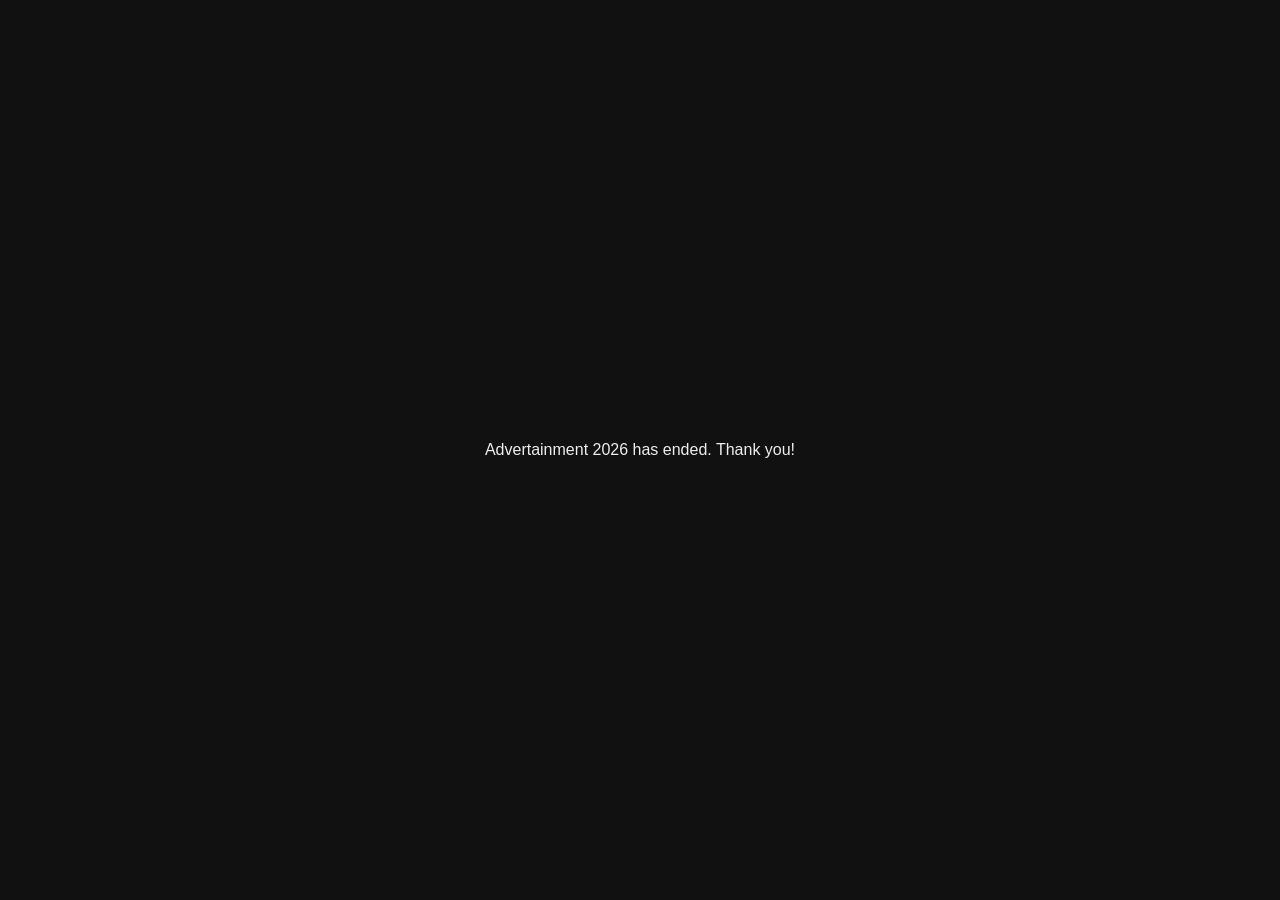
<file: index.html>
<!doctype html><meta charset="utf-8"><title>Advertainment</title><body style="font-family:sans-serif;display:grid;place-items:center;height:100vh;margin:0;background:#111;color:#eee"><p>Advertainment 2026 has ended. Thank you!</p></body>
</file>
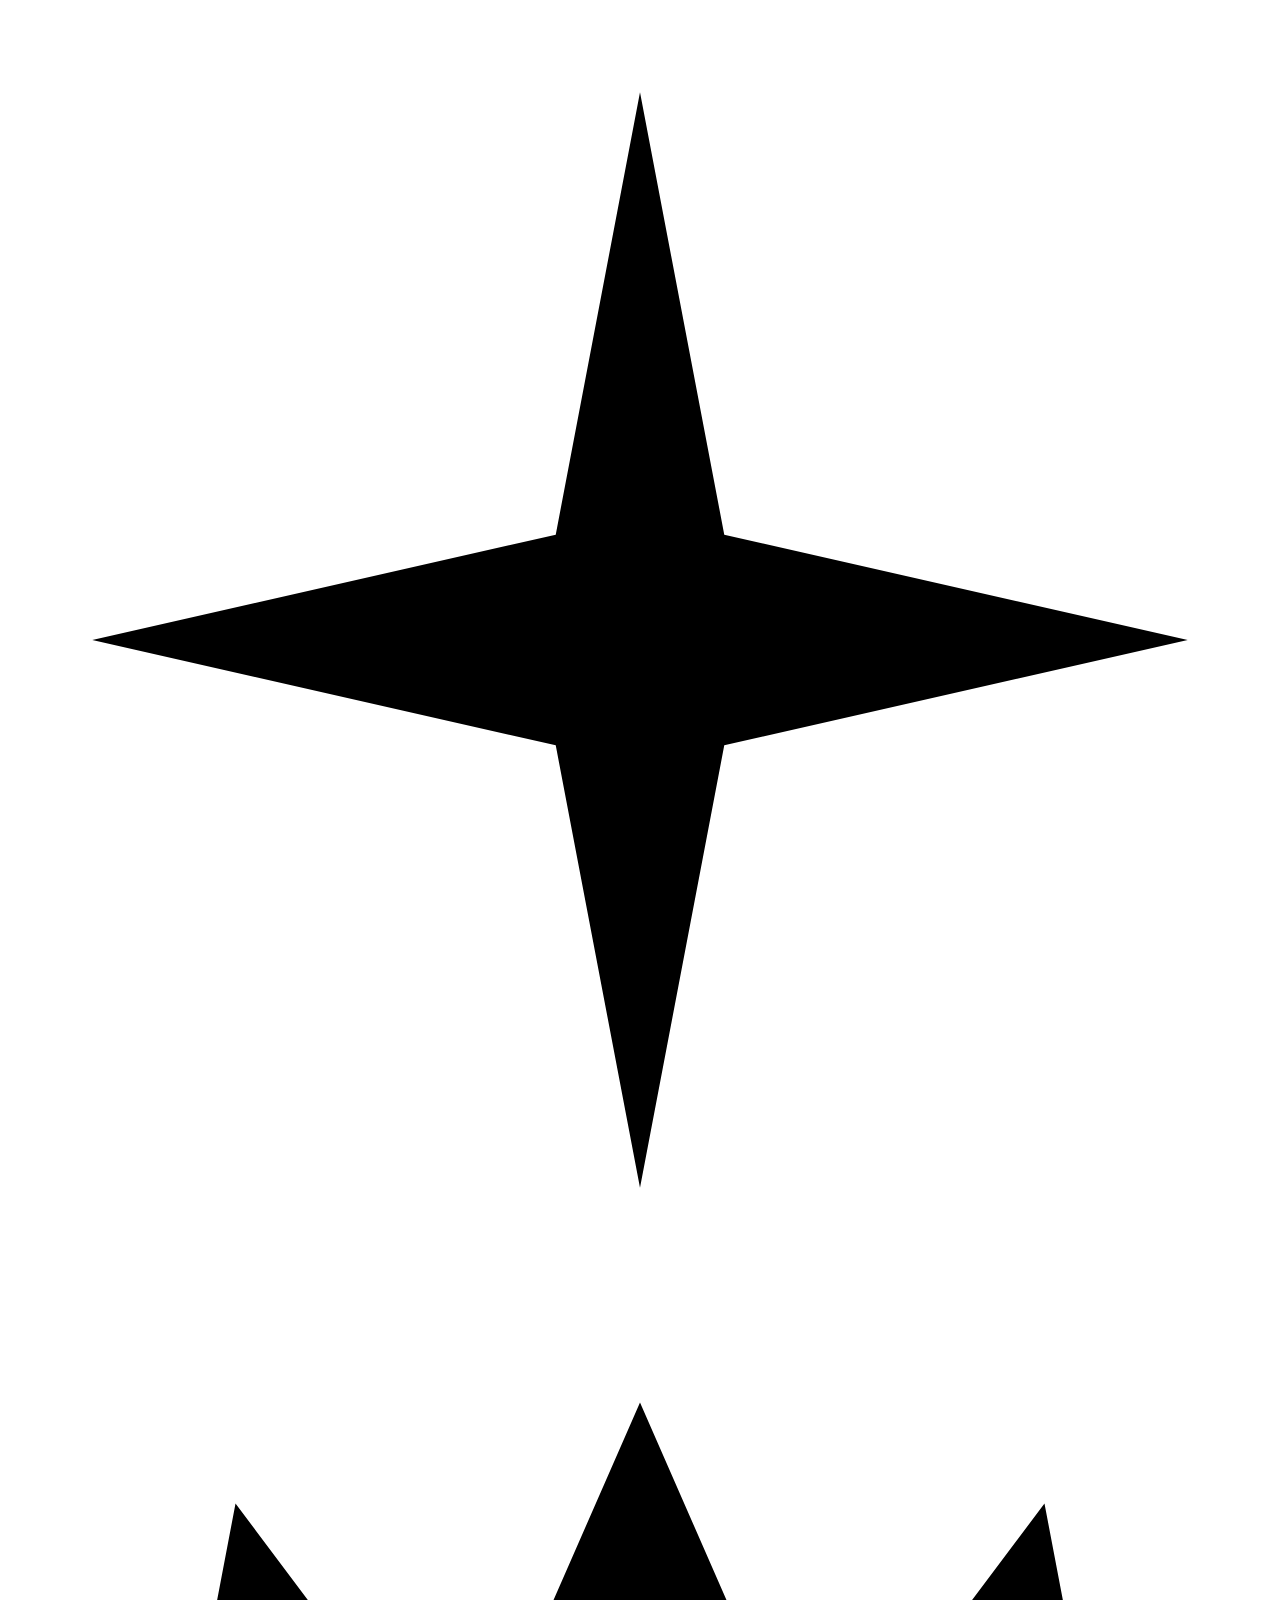
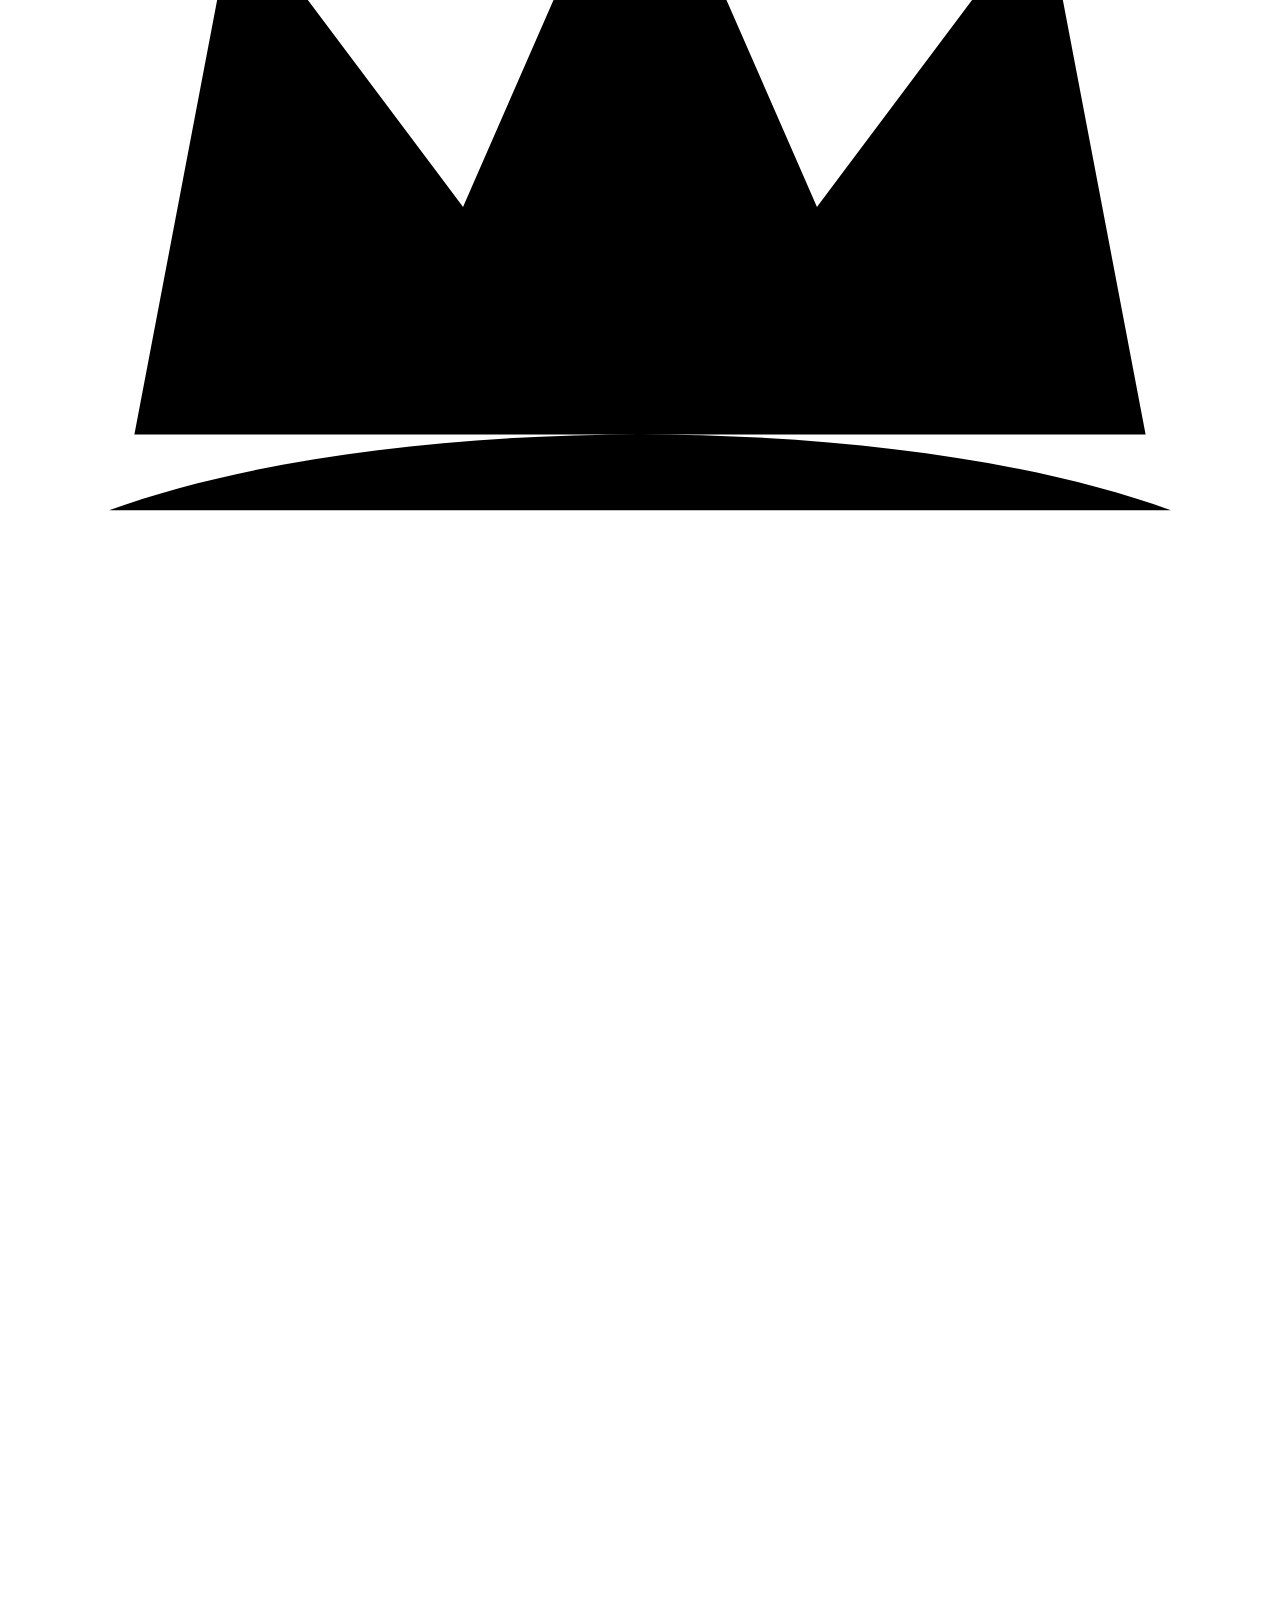
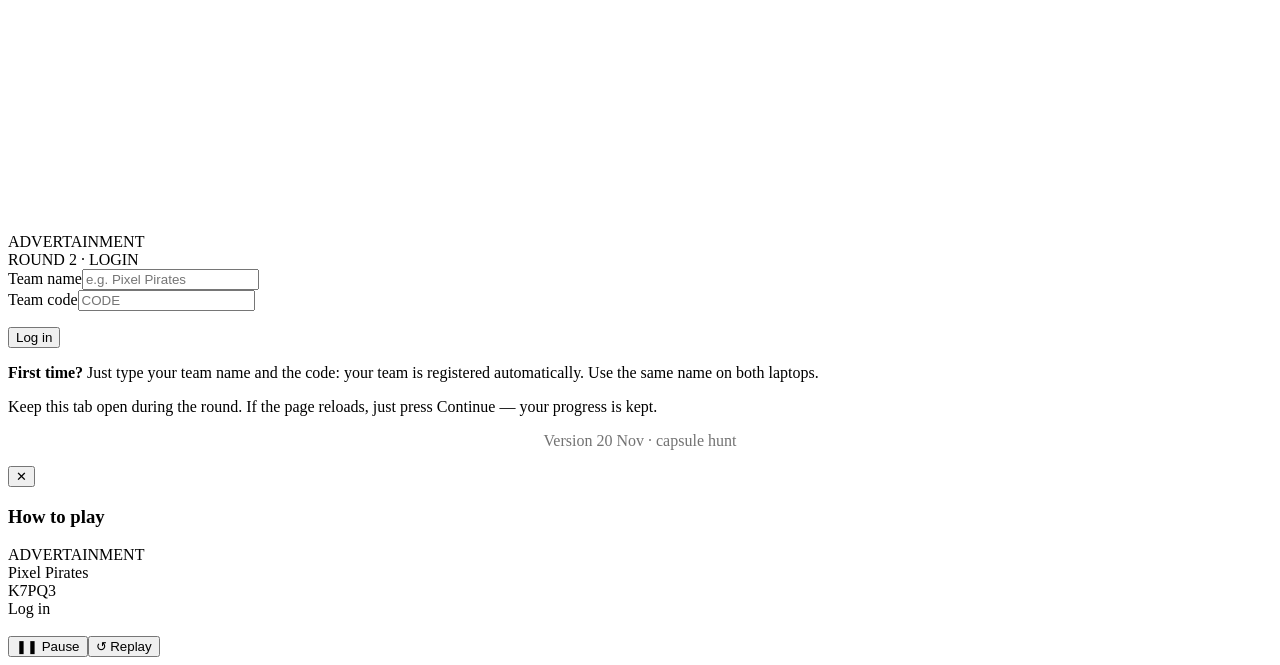
<file: advertainment/src/body.html>
<!doctype html><html lang="en"><head><meta charset="utf-8"><meta name="viewport" content="width=device-width,initial-scale=1,viewport-fit=cover"><title>Advertainment · Round 2</title>
<link rel="preconnect" href="https://fonts.googleapis.com"><link rel="preconnect" href="https://fonts.gstatic.com" crossorigin>
<link rel="stylesheet" href="https://fonts.googleapis.com/css2?family=Unbounded:wght@400;700;800;900&family=Familjen+Grotesk:wght@400;500;600;700&family=VT323&family=Poppins:ital,wght@0,400;0,600;0,800;1,400&family=Montserrat:ital,wght@0,400;0,700;0,800;1,400&family=Playfair+Display:ital,wght@0,400;0,700;1,400;1,700&family=Bebas+Neue&family=Anton&family=Oswald:wght@400;700&family=Raleway:wght@400;800&family=Lora:ital,wght@0,400;0,700;1,400&family=Merriweather:wght@400;700&family=Space+Grotesk:wght@400;700&family=Archivo+Black&family=Abril+Fatface&family=Righteous&family=Pacifico&family=Lobster&family=Dancing+Script:wght@400;700&family=Caveat:wght@400;700&family=Courier+Prime:wght@400;700&family=Monoton&family=Rye&family=Kalam:wght@400;700&family=Cinzel:wght@700&family=Rubik+Dirt&family=Permanent+Marker&display=swap">
<style>/*CSS*/</style></head><body class="nocopy">
<div id="city" aria-hidden="true"><i></i><i></i><i></i><span class="wg wy"></span><span class="wg wp"></span><span class="wg wb"></span><span class="wg wbr"></span><span class="wg wr"></span><span class="wg wg2"></span><div class="lampw"><div class="cone"></div><div class="dust"></div><div class="lamp"></div><div class="bulb"></div></div><div class="crowd"></div>
<svg class="doodle d1" viewBox="0 0 120 120"><path d="M60 8 L68 50 L112 60 L68 70 L60 112 L52 70 L8 60 L52 50 Z"/></svg>
<svg class="doodle d2" viewBox="0 0 100 70"><path d="M10 60 L18 18 L36 42 L50 10 L64 42 L82 18 L90 60 Z M8 66 C30 58 70 58 92 66"/></svg>
<svg class="doodle d3" viewBox="0 0 80 80"><path d="M10 20 L30 30 M8 44 L32 44 M12 66 L30 56 M44 10 L72 70"/></svg></div>

<!-- ================= LOGIN PORTAL ================= -->
<div id="login" class="portal">
  <form class="card lcard" id="lform" autocomplete="off" novalidate>
    <div class="logo">ADVERTAINMENT</div>
    <div class="tag">ROUND 2 · LOGIN</div>
    <div class="f"><label for="tname">Team name</label><input id="tname" placeholder="e.g. Pixel Pirates" spellcheck="false" maxlength="40"></div>
    <div class="f"><label for="code">Team code</label><input id="code" placeholder="CODE" autocapitalize="characters" spellcheck="false" maxlength="8"></div>
    <p class="lerr" id="err" role="alert"></p>
    <button class="pink big" id="go" type="submit">Log in</button>
    <p class="mut small"><b>First time?</b> Just type your team name and the code: your team is registered automatically. Use the same name on both laptops.</p>
    <p class="mut small">Keep this tab open during the round. If the page reloads, just press Continue — your progress is kept.</p>
    <button class="ghost sm" id="tutopen" type="button" hidden>▶ How to play</button>
    <p class="mut small" style="opacity:.55;text-align:center">Version 20 Nov · capsule hunt</p>
    <p id="nodb" hidden class="lerr">The game is not connected to the event database. Please tell the OC.</p>
  </form>
  <section class="card tut" id="tutbox" aria-label="How to play">
    <button class="ghost tclose" id="tutx" type="button" aria-label="Close tutorial">✕</button>
    <h3>How to play <span id="tstep" hidden></span></h3>
    <div class="screen" id="screen">
      <div class="scene" data-s="0"><div class="m-card"><div class="m-logo">ADVERTAINMENT</div><div class="m-in"><span class="type" style="--n:13">Pixel Pirates</span></div><div class="m-in code"><span class="type t2" style="--n:5">K7PQ3</span></div><div class="m-btn press">Log in</div></div><i class="cursor" style="--path:c1"></i></div>
      <div class="scene" data-s="1"><div class="m-lock"><div class="m-radar"></div><div style="font:800 13px var(--fd);color:#fff">Waiting for the organisers…</div></div></div>
    </div>
    <div class="cap" id="cap"><b></b><span></span></div>
    <div class="tbarp" id="tbarp"></div>
    <div class="tctl"><button class="sm ghost" id="tpp" type="button">❚❚ Pause</button><button class="sm ghost" id="trs" type="button">↺ Replay</button></div>
  </section>
</div>

<!-- ================= GATE (logged out / back in / round over) ================= -->
<div id="gate" class="center" hidden><div class="card gcard" id="gcard"><div class="gicon" id="gi">⛔</div><h2 id="gt"></h2><p id="gm"></p><button class="pink big" id="gb" hidden></button><p id="gx"></p><button type="button" class="ghost sm lobtn2" data-logout>⎋ Log out</button></div></div>

<!-- ================= GAME ================= -->
<div id="app" hidden>
  <div class="tbar" id="hd"><span class="logo">ADVERTAINMENT</span><span id="who"></span><span class="pairb" id="pairb" hidden></span><span class="roleb" id="roleb" hidden></span><span id="timer"></span><button type="button" class="lobtn" data-logout title="Log out of this laptop">⎋ Log out</button></div>
  <div id="banner" hidden></div>
  <section id="home" hidden><div class="home">
    <h1>What is this laptop for?</h1>
    <p class="mut">Your team has two laptops. Give each one a job.</p>
    <p class="warnl">⚠ Choose carefully. You cannot switch while you are logged in.</p>
    <div class="choices">
      <button type="button" class="choice c-game" data-p="game"><span class="ci">🎮</span><em class="chl">LAPTOP 1</em><b>The game</b><span>Solve 3 locks to open your brand’s case study.</span></button>
      <button type="button" class="choice c-notes" data-p="notes"><span class="ci">🎨</span><em class="chl">LAPTOP 2</em><b>Design studio</b><span>Make your campaign presentation and submit it to the organisers.</span></button>
    </div>
  </div></section>
  <div id="main" hidden><div class="wins" id="wins"></div></div>
  <section id="notes" hidden><div class="nwrap">
    <div class="ntabs" id="ntabs" hidden><button type="button" data-nt="doc" class="on">📝 Document</button><button type="button" data-nt="des">🎨 Design</button></div>
    <div class="card npad doc" id="docw">
      <div class="dtop">
        <span class="dicon" aria-hidden="true"><svg viewBox="0 0 24 24"><path fill="#4285f4" d="M14 2H6a2 2 0 0 0-2 2v16a2 2 0 0 0 2 2h12a2 2 0 0 0 2-2V8z"/><path fill="#a1c2fa" d="M14 2v6h6z"/><path fill="#fff" d="M8 12h8v1.5H8zm0 3h8v1.5H8zm0 3h5v1.5H8z"/></svg></span>
        <input id="dtitle" maxlength="80" placeholder="Untitled document" aria-label="Document name" spellcheck="false">
        <span class="nsave" id="nsave"></span>
        <span class="sp"></span>
        <div class="ddw"><button type="button" class="dbtn dlb" data-dd="dd-dl">⬇ Download <i>▾</i></button>
          <div class="ddm dd-right" id="dd-dl" hidden>
            <button type="button" data-dl="docx"><b class="fi w">W</b>Microsoft Word (.docx)</button>
            <button type="button" data-dl="pdf"><b class="fi p">PDF</b>PDF document (.pdf)</button>
            <button type="button" data-dl="txt"><b class="fi t">TXT</b>Plain text (.txt)</button>
          </div></div>
      </div>
      <div class="dtools" id="dtools" role="toolbar" aria-label="Formatting">
        <button type="button" class="ib" data-act="undo" title="Undo (Ctrl+Z)"><svg viewBox="0 0 24 24"><path d="M12.5 8c-2.65 0-5.05 1-6.9 2.6L2 7v9h9l-3.62-3.62A7.95 7.95 0 0 1 20.37 16l2.37-.78A10.5 10.5 0 0 0 12.5 8z"/></svg></button>
        <button type="button" class="ib" data-act="redo" title="Redo (Ctrl+Y)"><svg viewBox="0 0 24 24"><path d="M18.4 10.6A10.46 10.46 0 0 0 1.27 15.22l2.36.78A7.95 7.95 0 0 1 16.62 12.4L13 16h9V7z"/></svg></button>
        <span class="tsp"></span>
        <div class="ddw"><button type="button" class="dbtn wide" data-dd="dd-style" title="Styles"><span id="lstyle">Normal text</span><i>▾</i></button>
          <div class="ddm" id="dd-style" hidden>
            <button type="button" data-block="p"><span style="font-size:14px">Normal text</span></button>
            <button type="button" data-block="h1"><span style="font-size:24px">Title</span></button>
            <button type="button" data-block="h2"><span style="font-size:20px;font-weight:700">Heading 1</span></button>
            <button type="button" data-block="h3"><span style="font-size:17px;font-weight:700">Heading 2</span></button>
            <button type="button" data-block="h4"><span style="font-size:15px;font-weight:700;color:#434343">Heading 3</span></button>
            <button type="button" data-block="blockquote"><span style="font-style:italic;border-left:3px solid #c8c8c8;padding-left:8px">Quote</span></button>
          </div></div>
        <span class="tsp"></span>
        <div class="ddw"><button type="button" class="dbtn wide" data-dd="dd-font" title="Font"><span id="lfont">Arial</span><i>▾</i></button>
          <div class="ddm scroll" id="dd-font" hidden>FONTS</div></div>
        <span class="tsp"></span>
        <button type="button" class="ib" data-act="sizedown" title="Decrease font size">−</button>
        <div class="ddw"><input id="dsize" class="dsize" value="11" inputmode="numeric" maxlength="3" aria-label="Font size" data-dd="dd-size">
          <div class="ddm scroll narrow" id="dd-size" hidden>SIZES</div></div>
        <button type="button" class="ib" data-act="sizeup" title="Increase font size">+</button>
        <span class="tsp"></span>
        <button type="button" class="ib" data-cmd="bold" title="Bold (Ctrl+B)"><b style="font:700 16px Arial">B</b></button>
        <button type="button" class="ib" data-cmd="italic" title="Italic (Ctrl+I)"><i style="font:italic 700 16px Georgia">I</i></button>
        <button type="button" class="ib" data-cmd="underline" title="Underline (Ctrl+U)"><u style="font:700 15px Arial">U</u></button>
        <button type="button" class="ib" data-cmd="strikeThrough" title="Strikethrough"><s style="font:700 15px Arial">S</s></button>
        <div class="ddw"><button type="button" class="ib" data-dd="dd-color" title="Text colour"><span class="clr"><b>A</b><i id="bcolor" style="background:#000"></i></span></button>
          <div class="ddm pal" id="dd-color" hidden><button type="button" class="auto" data-color="#000000">Automatic</button><div class="sws" data-for="color">PAL</div></div></div>
        <div class="ddw"><button type="button" class="ib" data-dd="dd-hl" title="Highlight colour"><span class="clr"><svg viewBox="0 0 24 24" style="width:17px;height:17px"><path d="M15.2 3.3 20.7 8.8 10 19.5H4.5V14z"/></svg><i id="bhl" style="background:#ff0"></i></span></button>
          <div class="ddm pal" id="dd-hl" hidden><button type="button" class="auto" data-hl="transparent">⊘ None</button><div class="sws" data-for="hl">PAL</div></div></div>
        <button type="button" class="ib" data-cmd="superscript" title="Superscript">x<sup>2</sup></button>
        <button type="button" class="ib" data-cmd="subscript" title="Subscript">x<sub>2</sub></button>
        <span class="tsp"></span>
        <div class="ddw"><button type="button" class="ib" data-dd="dd-ins" title="Insert">＋<i class="car">▾</i></button>
          <div class="ddm" id="dd-ins" hidden>
            <div class="tgrid-lbl">Table <span id="tglbl">1 × 1</span></div><div class="tgp" id="tgp"></div>
            <hr><button type="button" data-act="hr">― Horizontal line</button>
            <button type="button" data-act="date">📅 Today’s date</button>
            <button type="button" data-act="check">☐ Checkbox</button>
          </div></div>
        <span class="tsp"></span>
        <button type="button" class="ib" data-cmd="justifyLeft" title="Align left"><svg viewBox="0 0 24 24"><path d="M3 4h18v2H3zm0 4h12v2H3zm0 4h18v2H3zm0 4h12v2H3zm0 4h18v2H3z"/></svg></button>
        <button type="button" class="ib" data-cmd="justifyCenter" title="Centre"><svg viewBox="0 0 24 24"><path d="M3 4h18v2H3zm3 4h12v2H6zm-3 4h18v2H3zm3 4h12v2H6zm-3 4h18v2H3z"/></svg></button>
        <button type="button" class="ib" data-cmd="justifyRight" title="Align right"><svg viewBox="0 0 24 24"><path d="M3 4h18v2H3zm6 4h12v2H9zm-6 4h18v2H3zm6 4h12v2H9zm-6 4h18v2H3z"/></svg></button>
        <button type="button" class="ib" data-cmd="justifyFull" title="Justify"><svg viewBox="0 0 24 24"><path d="M3 4h18v2H3zm0 4h18v2H3zm0 4h18v2H3zm0 4h18v2H3zm0 4h18v2H3z"/></svg></button>
        <div class="ddw"><button type="button" class="ib" data-dd="dd-ls" title="Line spacing"><svg viewBox="0 0 24 24"><path d="M10 5h11v2H10zm0 6h11v2H10zm0 6h11v2H10zM6 7h2.5L5 3.5 1.5 7H4v10H1.5L5 20.5 8.5 17H6z"/></svg></button>
          <div class="ddm narrow" id="dd-ls" hidden><button type="button" data-ls="1">Single</button><button type="button" data-ls="1.15">1.15</button><button type="button" data-ls="1.5">1.5</button><button type="button" data-ls="2">Double</button></div></div>
        <span class="tsp"></span>
        <button type="button" class="ib" data-cmd="insertUnorderedList" title="Bulleted list"><svg viewBox="0 0 24 24"><circle cx="4" cy="6" r="1.8"/><circle cx="4" cy="12" r="1.8"/><circle cx="4" cy="18" r="1.8"/><path d="M8 5h13v2H8zm0 6h13v2H8zm0 6h13v2H8z"/></svg></button>
        <button type="button" class="ib" data-cmd="insertOrderedList" title="Numbered list"><svg viewBox="0 0 24 24"><path d="M2 17h2v.5H3v1h1v.5H2v1h3v-4H2zm1-9h1V4H2v1h1zm-1 3h1.8L2 13.1v.9h3v-1H3.2L5 10.9V10H2zm5-6v2h14V5zm0 14h14v-2H7zm0-6h14v-2H7z"/></svg></button>
        <button type="button" class="ib" data-act="outdent" title="Decrease indent"><svg viewBox="0 0 24 24"><path d="M11 17h10v-2H11zm-8-5 4 4V8zm0 9h18v-2H3zM3 3v2h18V3zm8 6h10V7H11zm0 4h10v-2H11z"/></svg></button>
        <button type="button" class="ib" data-act="indent" title="Increase indent"><svg viewBox="0 0 24 24"><path d="M3 21h18v-2H3zM3 8v8l4-4zm8 9h10v-2H11zM3 3v2h18V3zm8 6h10V7H11zm0 4h10v-2H11z"/></svg></button>
        <span class="tsp"></span>
        <button type="button" class="ib" data-act="clear" title="Clear formatting"><svg viewBox="0 0 24 24"><path d="M3.27 5 2 6.27l6.97 6.97L6.5 19h3l1.57-3.66L16.73 21 18 19.73 3.55 5.27zM6 5v.18L8.82 8h2.4l-.72 1.68 2.1 2.1L14.21 8H20V5z"/></svg></button>
        <button type="button" class="ib" data-act="find" title="Find and replace (Ctrl+F)"><svg viewBox="0 0 24 24"><path d="M15.5 14h-.79l-.28-.27A6.47 6.47 0 0 0 16 9.5 6.5 6.5 0 1 0 9.5 16a6.47 6.47 0 0 0 4.23-1.57l.27.28v.79l5 5 1.5-1.5zm-6 0C7 14 5 12 5 9.5S7 5 9.5 5 14 7 14 9.5 12 14 9.5 14z"/></svg></button>
      </div>
      <div class="dtable" id="dtable" hidden><b>Table</b>
        <button type="button" data-tb="rowA">+ Row above</button><button type="button" data-tb="rowB">+ Row below</button><button type="button" data-tb="colL">+ Column left</button><button type="button" data-tb="colR">+ Column right</button>
        <button type="button" data-tb="delRow" class="dg">Delete row</button><button type="button" data-tb="delCol" class="dg">Delete column</button><button type="button" data-tb="delTab" class="dg">Delete table</button></div>
      <div class="dfind" id="dfind" hidden>
        <input id="fq" placeholder="Find" spellcheck="false" aria-label="Find"><span id="fcount" class="fcount"></span>
        <input id="fr" placeholder="Replace with" spellcheck="false" aria-label="Replace with">
        <label class="fcase"><input type="checkbox" id="fcase"> Match case</label>
        <button type="button" id="fnext">Find next</button><button type="button" id="frep">Replace</button><button type="button" id="fall">Replace all</button><button type="button" id="fclose" title="Close">✕</button>
      </div>
      <div class="dcanvas" id="dcanvas"><div class="dpage" id="dpage" contenteditable="true" spellcheck="true" aria-label="Notes document"></div></div>
      <div class="dstat"><span id="ncount">0 words</span><span id="dchars">0 characters</span><span class="sp"></span>
        <button type="button" class="zb" data-z="-1" title="Zoom out">−</button><span id="dzoom">100%</span><button type="button" class="zb" data-z="1" title="Zoom in">+</button></div>
    </div>
    <div class="card ndraw" hidden>
      <div class="nh"><h3>🎨 Sketch pad</h3><span class="ptip" id="ptip">Brush · drag to draw</span>
        <div class="acts"><button type="button" class="tb" id="pundo" title="Undo (Ctrl+Z)">↶ Undo</button><button type="button" class="tb" id="predo" title="Redo (Ctrl+Y)">↷ Redo</button><button type="button" class="tb" id="pgrid" title="Show a grid (not saved in the drawing)">▦ Grid</button><button type="button" class="tb" id="pclr" title="Clear the whole sketch">🗑 Clear</button></div></div>
      <div class="pbody">
        <div class="toolbox" id="toolbox"><button type="button" class="tool" data-tool="select" title="Select & move (S)" aria-label="Select & move (S)"><svg viewBox="0 0 24 24" fill="none" stroke="currentColor" stroke-width="1.8" stroke-linecap="round" stroke-linejoin="round"><rect x="4" y="4" width="16" height="16" stroke-dasharray="3 2.4"/><path d="M12 9v6M9 12h6"/></svg></button><button type="button" class="tool on" data-tool="brush" title="Brush (B)" aria-label="Brush (B)"><svg viewBox="0 0 24 24" fill="none" stroke="currentColor" stroke-width="1.8" stroke-linecap="round" stroke-linejoin="round"><path d="M18.4 3.6a2 2 0 0 1 2.8 2.8L11 16.6 7.4 13z"/><path d="M7 14c-2.5 0-3.5 2-3.5 3.7S2.5 21 2.5 21s4 .5 5.6-1.1A3 3 0 0 0 7 14z"/></svg></button><button type="button" class="tool" data-tool="mark" title="Highlighter (M)" aria-label="Highlighter (M)"><svg viewBox="0 0 24 24" fill="none" stroke="currentColor" stroke-width="1.8" stroke-linecap="round" stroke-linejoin="round"><path d="M15 4l5 5-9 9H6v-5z"/><path d="M4 21h16" stroke-width="3" opacity=".5"/></svg></button><button type="button" class="tool" data-tool="spray" title="Spray can (A)" aria-label="Spray can (A)"><svg viewBox="0 0 24 24" fill="none" stroke="currentColor" stroke-width="1.8" stroke-linecap="round" stroke-linejoin="round"><rect x="5" y="9" width="8" height="12" rx="2"/><path d="M7 9V6h4v3M15 5h.01M18 3h.01M18 7h.01M21 5h.01M16 9h.01M20 10h.01" stroke-width="2.4"/></svg></button><button type="button" class="tool" data-tool="era" title="Eraser (E)" aria-label="Eraser (E)"><svg viewBox="0 0 24 24" fill="none" stroke="currentColor" stroke-width="1.8" stroke-linecap="round" stroke-linejoin="round"><path d="M9 20l-5-5L14 5l6 6-9 9z"/><path d="M9 20h11M7 12l5 5"/></svg></button><button type="button" class="tool" data-tool="fill" title="Fill bucket (F)" aria-label="Fill bucket (F)"><svg viewBox="0 0 24 24" fill="none" stroke="currentColor" stroke-width="1.8" stroke-linecap="round" stroke-linejoin="round"><path d="M11 3l8 8-7 7a2 2 0 0 1-3 0l-5-5a2 2 0 0 1 0-3z"/><path d="M4.5 11h13"/><path d="M20 15s2 2.4 2 3.6a2 2 0 0 1-4 0C18 17.4 20 15 20 15z"/></svg></button><button type="button" class="tool" data-tool="pick" title="Colour picker (I)" aria-label="Colour picker (I)"><svg viewBox="0 0 24 24" fill="none" stroke="currentColor" stroke-width="1.8" stroke-linecap="round" stroke-linejoin="round"><path d="M19.5 4.5a2.1 2.1 0 0 0-3 0l-2 2-1-1-1.5 1.5 1 1L5 16v3h3l8-8 1 1 1.5-1.5-1-1 2-2a2.1 2.1 0 0 0 0-3z"/></svg></button><button type="button" class="tool" data-tool="text" title="Text (T)" aria-label="Text (T)"><svg viewBox="0 0 24 24" fill="none" stroke="currentColor" stroke-width="1.8" stroke-linecap="round" stroke-linejoin="round"><path d="M5 6V4h14v2M12 4v16M9 20h6"/></svg></button><button type="button" class="tool" data-tool="line" title="Line (L)" aria-label="Line (L)"><svg viewBox="0 0 24 24" fill="none" stroke="currentColor" stroke-width="1.8" stroke-linecap="round" stroke-linejoin="round"><path d="M5 19L19 5"/></svg></button><button type="button" class="tool" data-tool="arrow" title="Arrow" aria-label="Arrow"><svg viewBox="0 0 24 24" fill="none" stroke="currentColor" stroke-width="1.8" stroke-linecap="round" stroke-linejoin="round"><path d="M5 19L19 5M10 5h9v9"/></svg></button><button type="button" class="tool" data-tool="rect" title="Rectangle (R)" aria-label="Rectangle (R)"><svg viewBox="0 0 24 24" fill="none" stroke="currentColor" stroke-width="1.8" stroke-linecap="round" stroke-linejoin="round"><rect x="4" y="6" width="16" height="12" rx="1"/></svg></button><button type="button" class="tool" data-tool="ell" title="Ellipse (O)" aria-label="Ellipse (O)"><svg viewBox="0 0 24 24" fill="none" stroke="currentColor" stroke-width="1.8" stroke-linecap="round" stroke-linejoin="round"><ellipse cx="12" cy="12" rx="9" ry="7"/></svg></button><button type="button" class="tool" data-tool="tri" title="Triangle" aria-label="Triangle"><svg viewBox="0 0 24 24" fill="none" stroke="currentColor" stroke-width="1.8" stroke-linecap="round" stroke-linejoin="round"><path d="M12 4l9 16H3z"/></svg></button><button type="button" class="tool" data-tool="star" title="Star" aria-label="Star"><svg viewBox="0 0 24 24" fill="none" stroke="currentColor" stroke-width="1.8" stroke-linecap="round" stroke-linejoin="round"><path d="M12 3l2.7 5.6 6.1.9-4.4 4.3 1 6.1L12 17l-5.4 2.9 1-6.1L3.2 9.5l6.1-.9z"/></svg></button></div>
        <div class="cwrap" id="cwrap"><div class="cstack" id="cstack"><canvas id="cv" width="1600" height="1000"></canvas><canvas id="ov" width="1600" height="1000" aria-label="Sketch pad"></canvas><textarea id="ptext" hidden spellcheck="false" rows="1"></textarea></div></div>
      </div>
      <div class="opts">
        <div class="wells"><button type="button" class="well on" data-well="1" title="Colour 1: brush, text, outlines. Click again for more colours"><i id="w1"></i><span>Colour 1</span></button><button type="button" class="well" data-well="2" title="Colour 2: fill inside shapes (Both mode). Click again for more colours"><i id="w2"></i><span>Colour 2</span></button></div>
        <div class="pal" id="pal"><button type="button" class="sw" data-c="#000000" style="--c:#000000" title="#000000"></button><button type="button" class="sw" data-c="#7F7F7F" style="--c:#7F7F7F" title="#7F7F7F"></button><button type="button" class="sw" data-c="#C3C3C3" style="--c:#C3C3C3" title="#C3C3C3"></button><button type="button" class="sw" data-c="#FFFFFF" style="--c:#FFFFFF" title="#FFFFFF"></button><button type="button" class="sw" data-c="#880015" style="--c:#880015" title="#880015"></button><button type="button" class="sw" data-c="#ED1C24" style="--c:#ED1C24" title="#ED1C24"></button><button type="button" class="sw" data-c="#FF7F27" style="--c:#FF7F27" title="#FF7F27"></button><button type="button" class="sw" data-c="#FFC90E" style="--c:#FFC90E" title="#FFC90E"></button><button type="button" class="sw" data-c="#FFF200" style="--c:#FFF200" title="#FFF200"></button><button type="button" class="sw" data-c="#B5E61D" style="--c:#B5E61D" title="#B5E61D"></button><button type="button" class="sw" data-c="#22B14C" style="--c:#22B14C" title="#22B14C"></button><button type="button" class="sw" data-c="#00A2E8" style="--c:#00A2E8" title="#00A2E8"></button><button type="button" class="sw" data-c="#3F48CC" style="--c:#3F48CC" title="#3F48CC"></button><button type="button" class="sw" data-c="#A349A4" style="--c:#A349A4" title="#A349A4"></button><button type="button" class="sw" data-c="#FF2E93" style="--c:#FF2E93" title="#FF2E93"></button><button type="button" class="sw" data-c="#7B3FFF" style="--c:#7B3FFF" title="#7B3FFF"></button><button type="button" class="sw" data-c="#19E3FF" style="--c:#19E3FF" title="#19E3FF"></button><button type="button" class="sw" data-c="#B97A57" style="--c:#B97A57" title="#B97A57"></button><button type="button" class="more" id="pmore" title="More colours">＋</button></div>
        <div class="og"><span>Size</span><input type="range" id="psize" min="1" max="80" value="6"><b id="psizev">6</b></div>
        <div class="og"><span>Opacity</span><input type="range" id="palpha" min="5" max="100" value="100"><b id="palphav">100%</b></div>
        <div class="og seg" id="pmode"><span>Shapes</span><button type="button" data-m="o" class="on">Outline</button><button type="button" data-m="f">Filled</button><button type="button" data-m="b">Both</button></div>
        <div class="og seg" id="pfont"><span>Text</span><button type="button" data-f="sans" class="on">Sans</button><button type="button" data-f="display" style="font-family:Unbounded,sans-serif">Bold</button><button type="button" data-f="serif" style="font-family:Georgia,serif">Serif</button><button type="button" data-f="hand" style="font-family:'Comic Sans MS',cursive">Hand</button><button type="button" data-f="pixel" style="font-family:VT323,monospace">Pixel</button></div>
      </div>
      <div class="cpick" id="cpick" hidden><canvas id="cpsv" width="240" height="150"></canvas><input type="range" id="cphue" min="0" max="360" value="0" aria-label="Hue"><div class="row"><span class="cpsw" id="cpsw"></span><input id="cphex" maxlength="7" spellcheck="false" aria-label="Hex colour"><button type="button" class="tb" id="cpok">Done</button></div></div>
    </div>
      <div class="card npad des" id="desw" hidden>
      <div class="gtop">
        <span class="gdico" aria-hidden="true">✦</span>
        <div class="gbrand"><b>Campaign Studio</b><input id="gtitle" maxlength="80" placeholder="Untitled campaign" aria-label="Campaign name" spellcheck="false"></div>
        <span class="gsz" id="gsz"></span>
        <div class="ddw"><button type="button" class="gbtn" data-gdd="gdd-size">↔ Slide size <i>▾</i></button>
          <div class="gdm" id="gdd-size" hidden></div></div>
        <div class="ddw"><button type="button" class="gbtn" data-gdd="gdd-tr">✦ <span id="gtrl">Fade</span> <i>▾</i></button>
          <div class="gdm" id="gdd-tr" hidden></div></div>
        <span class="gsep"></span>
        <button type="button" class="gib" data-ga="undo" title="Undo (Ctrl+Z)">↶</button>
        <button type="button" class="gib" data-ga="redo" title="Redo (Ctrl+Y)">↷</button>
        <span class="sp"></span>
        <button type="button" class="gbtn gtask" id="gtask" title="The client’s brief">📋 Deck plan</button>
        <button type="button" class="gbtn gplay2" id="gplaycur" title="Present from this slide (Shift+F5)">▷ From here</button>
        <button type="button" class="gbtn gplay" id="gplay" title="Present from the first slide (F5)">▶ Present</button>
        <span class="gsub" id="gsubst"></span>
        <button type="button" class="gsubmit" id="gsubmit">⬆ Submit campaign</button>
      </div>
      <div class="gbody">
        <nav class="grail" id="grail">
          <button type="button" data-gp="magic" class="on gbrail"><span>✨</span>Magic</button>
          <button type="button" data-gp="ph"><span>📷</span>Photos</button>
          <button type="button" data-gp="kit"><span>★</span>Brand kit</button>
          <button type="button" data-gp="cap"><span>⧉</span>Capsule</button>
          <button type="button" data-gp="el"><span>◆</span>Elements</button>
          <button type="button" data-gp="tx"><span>T</span>Text</button>
          <button type="button" data-gp="gfx"><span>✺</span>Graphics</button>
          <button type="button" data-gp="mock"><span>▭</span>Mockups</button>
          <button type="button" data-gp="chart"><span>▥</span>Charts</button>
          
          <button type="button" data-gp="bg"><span>◐</span>Background</button>
          <button type="button" data-gp="ly"><span>☰</span>Layers</button>
        </nav>
        <aside class="gpanel" id="gpanel">
          <section data-gpp="magic"><div id="gmagic"></div></section>
          <section data-gpp="ph" hidden><div id="gphoto"></div></section>
          <section data-gpp="kit" hidden><div id="gkit"></div></section>
          <section data-gpp="cap" hidden><div id="gcap"></div></section>
          <section data-gpp="el" hidden><h4>Shapes</h4><div class="gshapes" id="gshapes"></div><h4>Lines</h4><div class="gshapes" id="glines"></div><h4>Icons &amp; stickers</h4><div class="gicons" id="gicons"></div></section>
          <section data-gpp="tx" hidden><button type="button" class="gaddtx h" data-tx="h">Add a heading</button><button type="button" class="gaddtx s" data-tx="s">Add a subheading</button><button type="button" class="gaddtx b" data-tx="b">Add a little bit of body text</button><h4>Font combinations</h4><div class="gcombos" id="gcombos"></div></section>
          <section data-gpp="gfx" hidden><div id="ggfx"></div></section>
          <section data-gpp="mock" hidden><div id="gmock"></div></section>
          <section data-gpp="chart" hidden><div id="gchart"></div></section>
          <section data-gpp="up" hidden><div id="gupl"></div></section>
          <section data-gpp="bg" hidden><h4>Colour</h4><div class="gswg" id="gbgcol"></div><div class="ghexrow"><input id="gbghex" maxlength="7" placeholder="#hex" aria-label="Background colour"><button type="button" id="gbghexok">Apply</button></div><h4>Gradients</h4><div class="gswg grad" id="gbggrad"></div></section>
          <section data-gpp="ly" hidden><h4>Layers <small>top of the list = front</small></h4><div class="glayers" id="glayers"></div></section>
        </aside>
        <div class="gslw">
          <div class="gslhd"><b>Slides</b><span id="gslcount"></span></div>
          <div class="gslides" id="gslides"></div>
          <div class="ddw gnewd"><button type="button" class="gnew" data-gdd="gdd-new">＋ New slide <i>▾</i></button>
            <div class="gdm gup" id="gdd-new" hidden></div></div>
        </div>
        <div class="gmain">
          <div class="gctx" id="gctx"><span class="mut">Select something on the slide to edit it.</span></div>
          <div class="gstage" id="gstage"><div class="gpagew" id="gpagew"><canvas id="gcv"></canvas><div class="gov" id="gov"></div><textarea id="gtxt" hidden spellcheck="false"></textarea></div></div>
          <div class="gnotesw"><textarea id="gnotes" maxlength="2000" placeholder="Click to add speaker notes for this slide" aria-label="Speaker notes"></textarea></div>
          <div class="gstat"><span id="gslpos"></span><span class="gdot">·</span><span id="ginfo"></span><span class="sp"></span><button type="button" class="gib" data-gz="-1" title="Zoom out">−</button><button type="button" class="gzl" data-gz="0" id="gzoom" title="Fit to screen">Fit</button><button type="button" class="gib" data-gz="1" title="Zoom in">+</button></div>
        </div>
      </div>
      <div class="gpop" id="gpop" hidden></div>
    </div>
  </div></section>
</div>
<div class="gshow" id="gshow" hidden><canvas id="gshowcv"></canvas><button type="button" id="gshowp" aria-label="Previous slide">‹</button><span id="gshown"></span><button type="button" id="gshowx">✕ End show</button><span id="gshowhint">Click or press → for the next slide · Esc to end</span></div>
<div id="pz" class="ovl" hidden><div><div class="logo">INTERVAL</div><h2 style="font-size:22px;margin-top:10px">The OC has paused the event.</h2></div></div>
<div id="fsback" class="ovl" hidden><div class="card gcard g-out"><div class="gicon">⛶</div><h2>Go back to fullscreen</h2><p class="mut" style="font-size:18px">The screen left fullscreen. Press the button within <b id="fsn" style="color:var(--yel)">10</b> seconds or your team is logged out.</p><button class="pink big" id="fsgo" type="button">Go back to fullscreen</button></div></div>
<div id="buzz" hidden><button type="button" id="buzzb"><span>🔔</span><b>BUZZ!</b><small>or press Space</small></button><div id="buzzr"></div></div>
<div id="testbar" hidden>TEST PREVIEW · no fullscreen and no logouts · not for teams</div>
<div id="wm"></div>
<div id="toast" hidden role="status"></div>
<div id="net" hidden>Connection problem, reconnecting… Stay on this screen.</div>
<div id="modal" class="ovl" hidden><div class="box"><h3 id="mt"></h3><p id="mm"></p><div id="mx"></div><div class="row" style="justify-content:flex-end"><button class="sm ghost" id="mno" type="button">Cancel</button><button class="sm red" id="myes" type="button">Confirm</button></div></div></div>

<!-- ================= OC PANEL ================= -->
<div id="adm" hidden>
  <div id="apin" class="center"><form class="card lcard" id="pinf" autocomplete="off"><div class="logo">ADVERTAINMENT</div><div class="tag">OC PANEL</div><input id="pin" type="password" placeholder="OC password" aria-label="OC password"><p id="pinerr" class="lerr"></p><button class="pink big" type="submit">Open OC panel</button></form></div>
  <div id="apanel" class="oc" hidden>
    <div class="ochd">
      <span class="logo">ADVERTAINMENT</span><b>OC</b><span class="conn" id="acon">Connecting…</span><span class="sp"></span><span id="tleftTop" class="conn"></span><span class="conn">Version 20 Nov · capsule hunt</span>
      <div class="octabs" role="tablist">
        <button role="tab" aria-selected="true" data-t="teams" type="button">Teams &amp; codes<span id="bt" class="badge" hidden></span></button>
        <button role="tab" aria-selected="false" data-t="live" type="button">Live round<span id="bo" class="badge r" hidden></span></button>
        <button role="tab" aria-selected="false" data-t="subs" type="button">Submissions<span id="bsub" class="badge" hidden></span></button>
        <button role="tab" aria-selected="false" data-t="setup" type="button">Setup</button>
      </div>
    </div>

    <section class="pane" id="p-teams">
      <form class="card codecard" id="codef" autocomplete="off" style="margin-bottom:16px"><h2>Team code <small>the same code for every team</small></h2>
        <div class="row"><span class="codecell" id="codeNow" style="font-size:34px">…</span><input id="codeIn" maxlength="12" placeholder="New code" style="max-width:220px;font:24px var(--fp);letter-spacing:.16em;text-transform:uppercase"><button class="cy" type="submit">Change code</button></div>
        <p class="hint" style="margin-top:10px">Teams log in with their own team name and this code. Changing it works straight away for new logins; teams already playing are not affected.</p></form>
      <div class="addbox">
        <form class="card" id="addf" autocomplete="off"><h2>Add a team</h2><div class="msgbox"><input id="addname" maxlength="40" placeholder="Team name, or: Team name, 5"><button class="cy" type="submit">Add team</button></div><p class="hint" style="margin-top:10px">Type the name exactly as the team will type it at login (capitals and spaces do not matter). Add a comma and a pairing number (1–18) to assign its brand straight away, e.g. <b>Pixel Pirates, 5</b>.</p></form>
        <div class="card"><h2>Add many teams</h2><textarea id="bulk" placeholder="One team per line. Optional pairing number after a comma:
Pixel Pirates, 1
Brand Wizards, 2"></textarea><div class="row" style="margin-top:10px"><button class="cy sm" id="bulkgo" type="button">Add all</button><span class="hint">Names already added are skipped.</span></div></div>
      </div>
      <div class="card"><h2>Teams <small id="tcount"></small></h2>
        <div class="row" style="margin-bottom:12px"><button class="sm ghost" id="copyall" type="button">Copy team list + code</button><button class="sm cy" id="autopair" type="button">Auto-assign brands to teams without one</button><span class="hint" id="pairsum"></span></div>
        <div class="tblw" id="teamsTbl"><table class="tbl"><thead><tr><th>#</th><th>Team</th><th>Brand × product</th><th>Status</th><th>Client briefs</th><th></th></tr></thead><tbody id="tbody"></tbody></table></div>
        <textarea id="copybox" hidden readonly style="margin-top:10px;min-height:140px"></textarea>
      </div>
    </section>

    <section class="pane" id="p-live" hidden>
      <div id="alerts"></div>
      <div class="card stepcard schcard">
        <h2>🎬 Game schedule <small id="schsum"></small></h2>
        <div class="schset" hidden>
          <label>Gap between teams <input id="sgap" type="number" min="0" max="120" step="0.5" inputmode="decimal"> min</label>
          <label>Lock 1 → Faces <input id="sd1" type="number" min="0.5" max="120" step="0.5" inputmode="decimal"> min</label>
          <label>→ Noise <input id="sd2" type="number" min="0.5" max="120" step="0.5" inputmode="decimal"> min</label>
          <label>→ Shelves <input id="sd3" type="number" min="0.5" max="120" step="0.5" inputmode="decimal"> min</label>
          <span class="mut">These are the latest times. Teams that solve a lock open it sooner.</span>
          <button class="sm ghost" id="ssave" type="button">Save timings</button>
        </div>
        <div class="schbtns">
          <button class="pink big" id="sgo" type="button" hidden>▶ Start sequence</button>
          <button class="pink big" id="sall" type="button">▶ Start all teams</button>
          <button class="ghost" id="snextall" type="button">⏭ Next stage for all</button>
          <button class="ghost" id="spauseall" type="button">⏸ Pause all teams</button>
          <button class="ghost" id="sresumeall" type="button">▶ Resume all</button>
          <button class="ghost" id="sshift" type="button" hidden>+1 min to teams not started</button>
          <button class="ghost" id="scancel" type="button" hidden>✕ Cancel teams not started</button>
        </div>
        <p class="hint" id="stline"></p>
        <div class="tblw"><table class="tbl sched"><thead><tr><th>Order</th><th>Team</th><th>Stage now</th><th>Time</th><th>Controls</th></tr></thead><tbody id="sbody"></tbody></table></div>
        <div class="quick"><button class="cy" id="block" type="button"></button><button class="ghost" id="bpause" type="button"></button><button class="red" id="bend" type="button"></button><button class="ghost" id="bpract" type="button" hidden></button></div>
      </div>
      <div class="ocgrid">
        <div class="card"><h2>Teams <small id="tc"></small></h2><div class="tgrid" id="tg"></div></div>
        <div style="display:grid;gap:16px">
          <div class="card buzzcard"><h2>🔔 Buzzer <small id="bzst"></small></h2><div class="row" style="gap:8px;flex-wrap:wrap"><button class="pink" id="bzgo" type="button">🔔 Release buzzer</button><button class="ghost sm" id="bzclose" type="button">Close buzzer</button><button class="ghost sm" id="bzclear" type="button">Clear</button></div><ol class="bzlist" id="bzlist"></ol><p class="hint">Every team screen gets a big BUZZ button. The list shows teams in the exact order they pressed, timed by the server, not by each laptop’s clock.</p></div>
          <div class="card"><h2>Timer</h2><div class="timerbox"><span id="tleft">--:--</span><input id="tmin" type="number" min="1" max="180" value="60" aria-label="Minutes"><span class="mut">min</span><button class="sm cy" id="tstart" type="button">Start</button><button class="sm ghost" id="tplus" type="button">+1 min</button><button class="sm ghost" id="tclear" type="button">Clear</button></div></div>
          <div class="card"><h2>Message to every screen</h2><div class="msgbox"><input id="bmsg" maxlength="160" placeholder="Type a message…"><button class="sm cy" id="bsend" type="button">Send</button><button class="sm ghost" id="bclr" type="button">Clear</button></div>
            <div class="chips"><button class="ghost" type="button" data-q="Ten minutes left. Something is coming.">10 minutes left</button><button class="ghost" type="button" data-q="Final reminder: 5 minutes left!">5 minutes left</button><button class="ghost" type="button" data-q="Check The Brief: your deck needs at least 7 slides.">Deck needs 7 slides</button><button class="ghost" type="button" data-q="Clues A to F in The Faces are about your ideal customer. Work out what each one means. Only one persona fits all 6.">Customer lock hint</button><button class="ghost" type="button" data-q="Time. Step away from your laptops.">Time's up</button></div>
            <p class="hint" id="curmsg" style="margin-top:8px"></p></div>
          <div class="card callcard"><h2>📞 Client calls <small>each team gets its own brand’s call</small></h2>
            <div class="bcalls">
              <div><button class="cy" id="bcall1" type="button">📞 Call 1 · mid-round twist</button><span class="hint" id="bcs1">not sent yet</span></div>
              <div><button class="cy" id="bcall2" type="button">📞 Call 2 · final twist</button><span class="hint" id="bcs2">not sent yet</span></div>
            </div>
            <p class="hint">Every team’s laptops ring until they answer. Each team hears a different message written for its brand. Suggested: Call 1 around the middle of the round, Call 2 about 10 minutes before the end.</p>
            <details class="bcd"><summary>See every team’s calls</summary><div id="bcalllist"></div></details>
            <details class="bcd"><summary>Or send one call to everyone</summary>
              <div class="chips" id="callp"></div>
              <div class="callform"><input id="callt" maxlength="40" placeholder="Title, e.g. Budget cut"><textarea id="callx" rows="3" maxlength="300" placeholder="What the client says. {B} = the team's brand, {p} = its product."></textarea></div>
              <div class="row"><button class="ghost" id="callgo" type="button">📞 Call all teams with this</button></div>
              <p class="hint" id="curcall" style="margin-top:8px"></p>
            </details>
            <div class="row" style="margin-top:10px"><button class="ghost sm" id="callclr" type="button">End all calls</button></div></div>
          <div class="card"><h2>Reset</h2><p class="hint" style="margin-bottom:10px">Clears every step, the timer, messages, logouts and every team's progress. Teams and codes stay.</p><button class="ghost sm" id="breset" type="button">Reset round (keep teams)</button></div>
        </div>
      </div>
      <details class="card prevcard" id="prevbox"><summary><h2>👁 Test a team screen here <small>open this to see exactly what a team sees, without being logged out</small></h2></summary>
        <p class="hint" style="margin:10px 0">Log in below with any team name and the team code. This preview never goes fullscreen and never logs out, so you can press buttons above and watch the result here. Real teams must use the normal link.</p>
        <div class="row" style="margin-bottom:10px"><button class="ghost sm" id="prevnew" type="button">Open the preview in a new tab</button></div>
        <iframe id="prevf" title="Team screen preview"></iframe></details>
      </section>
    <section class="pane" id="p-subs" hidden>
      <div class="card"><h2>🎨 Design submissions <small id="subsum"></small></h2>
        <div class="subhead"><button class="cy" id="subtoggle" type="button"></button><button class="ghost" id="suball" type="button">⬇ Download all (.zip)</button><button class="ghost" id="subclear" type="button">🗑 Clear all submissions</button><span class="hint" id="subnote"></span></div>
        <p class="hint" style="margin-bottom:12px">Teams make their design on the Design laptop and press <b>Submit design</b>. The newest version of each team’s design shows here. Click a picture to see it full size.</p>
        <div class="subgrid" id="subgrid"></div>
      </div>
    </section>
    <section class="pane" id="p-setup" hidden>
      <div class="setup">
        <div class="card"><h2>Links</h2><p class="hint">Teams open:</p><p class="codecell" style="font-size:20px;letter-spacing:.02em;margin:4px 0 12px" id="lnkTeam"></p><p class="hint">OC panel:</p><p class="codecell" style="font-size:20px;letter-spacing:.02em;margin:4px 0 12px" id="lnkOc"></p><p class="hint">OC password is set in the file (ADMIN_PIN).</p></div>
        <div class="card" hidden><h2>Practice mode</h2><p class="hint" style="margin-bottom:12px">Teams who leave the screen only get a warning instead of being logged out. Use it for rehearsals, even on one laptop. Switch it OFF before the real round.</p><button id="bpract2" type="button"></button></div>
        <div class="card"><h2>Reset the round</h2><p class="hint" style="margin-bottom:12px">Clears every step, the timer, messages, logouts and every team's progress. Teams and codes stay. Do this after your rehearsal.</p><button class="ghost" id="breset2" type="button">Reset round (keep teams)</button></div>
        <div class="card"><h2>Remove all teams</h2><p class="hint" style="margin-bottom:12px">Deletes every team and code. Only use this to start completely fresh.</p><button class="red" id="bwipe" type="button">Remove all teams</button></div>
        <div class="card" style="grid-column:1/-1"><h2>Brand case studies &amp; lock answers <small>OC only</small></h2><p class="hint" style="margin-bottom:10px">15 brand time capsules. Lock 1: unscramble the city. Lock 2: choose the persona. 12 profiles; clues A–F in The Faces are indirect evidence about the ideal customer; only one profile fits all 6. Each wrong pick jams the lock for 2 minutes. Lock 3: the vault opens The Shelves. Every brand has its own 5-digit vault code (in the table). Answers ignore capitals, spaces and punctuation. Press Case study to see exactly what a team sees.</p><div class="tblw"><table class="tbl"><thead><tr><th>#</th><th>Brand × product</th><th>Lock 1 · city</th><th>Lock 2 persona · Lock 3 vault code</th><th>Assigned to</th><th></th></tr></thead><tbody id="akey"></tbody></table></div></div>
        <div class="card" style="grid-column:1/-1"><h2>How to run Round 2</h2><ol class="hint" style="padding-left:20px;line-height:1.8;margin:0">
          <li><b>Before:</b> add every registered team in <b>Teams &amp; codes</b>, pick each team’s <b>brand × product</b> (or press Auto-assign), set the team code, and tell teams their exact team name and the code.</li>
          <li><b>Rehearse</b> once with Practice mode ON, then press <b>Reset round</b> and switch Practice mode OFF.</li>
          <li><b>On the day:</b> teams open the team link, type their team name and code, and land on the waiting screen.</li>
          <li>In <b>Live round → Game schedule</b>, press <b>▶ Start all teams</b>. Every team starts at the same moment. Each team’s brand time capsule then opens in three steps: Lock 1 (unscramble the city) opens The Faces, Lock 2 (build the customer persona) opens The Noise, and the vault opens The Shelves. Nothing opens by itself: if a team is stuck, press <b>⏭ Next stage</b> on their row. Every team row has its own controls: start now, pause/resume, next stage, go to any stage, stop, restart and reset.</li>
          <li>Logged-out teams appear in a red alert. Press <b>Let back in</b>; their screen unlocks by itself with progress kept.</li>
          <li>Use the timer and message buttons as you go. Press <b>End round</b> when time is up.</li></ol>
          <p class="hint" style="margin-top:12px">Vault code for every team: <b>87634</b>. City and question answers are in the case-study table above.</p></div>
      </div>
    </section>
  </div>
</div>
<script>/*JS*/</script>
</body></html>
</file>
